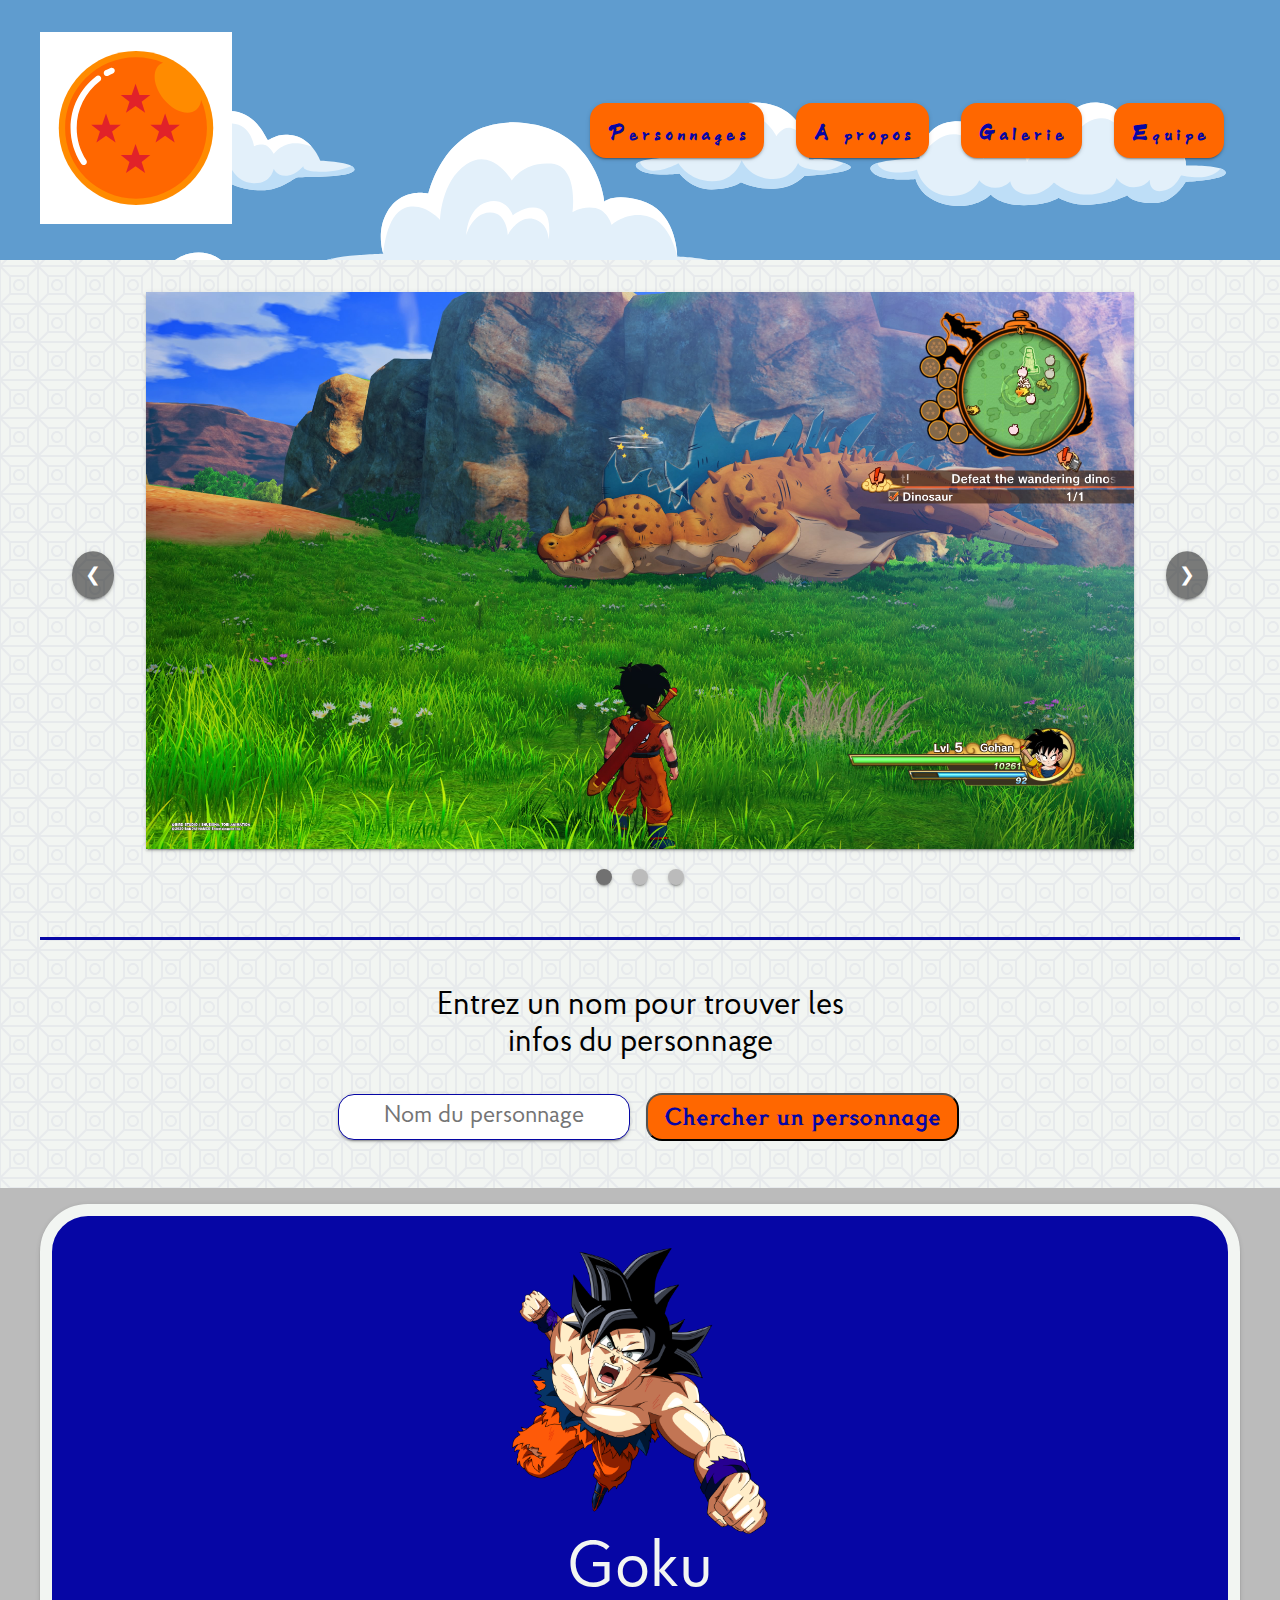
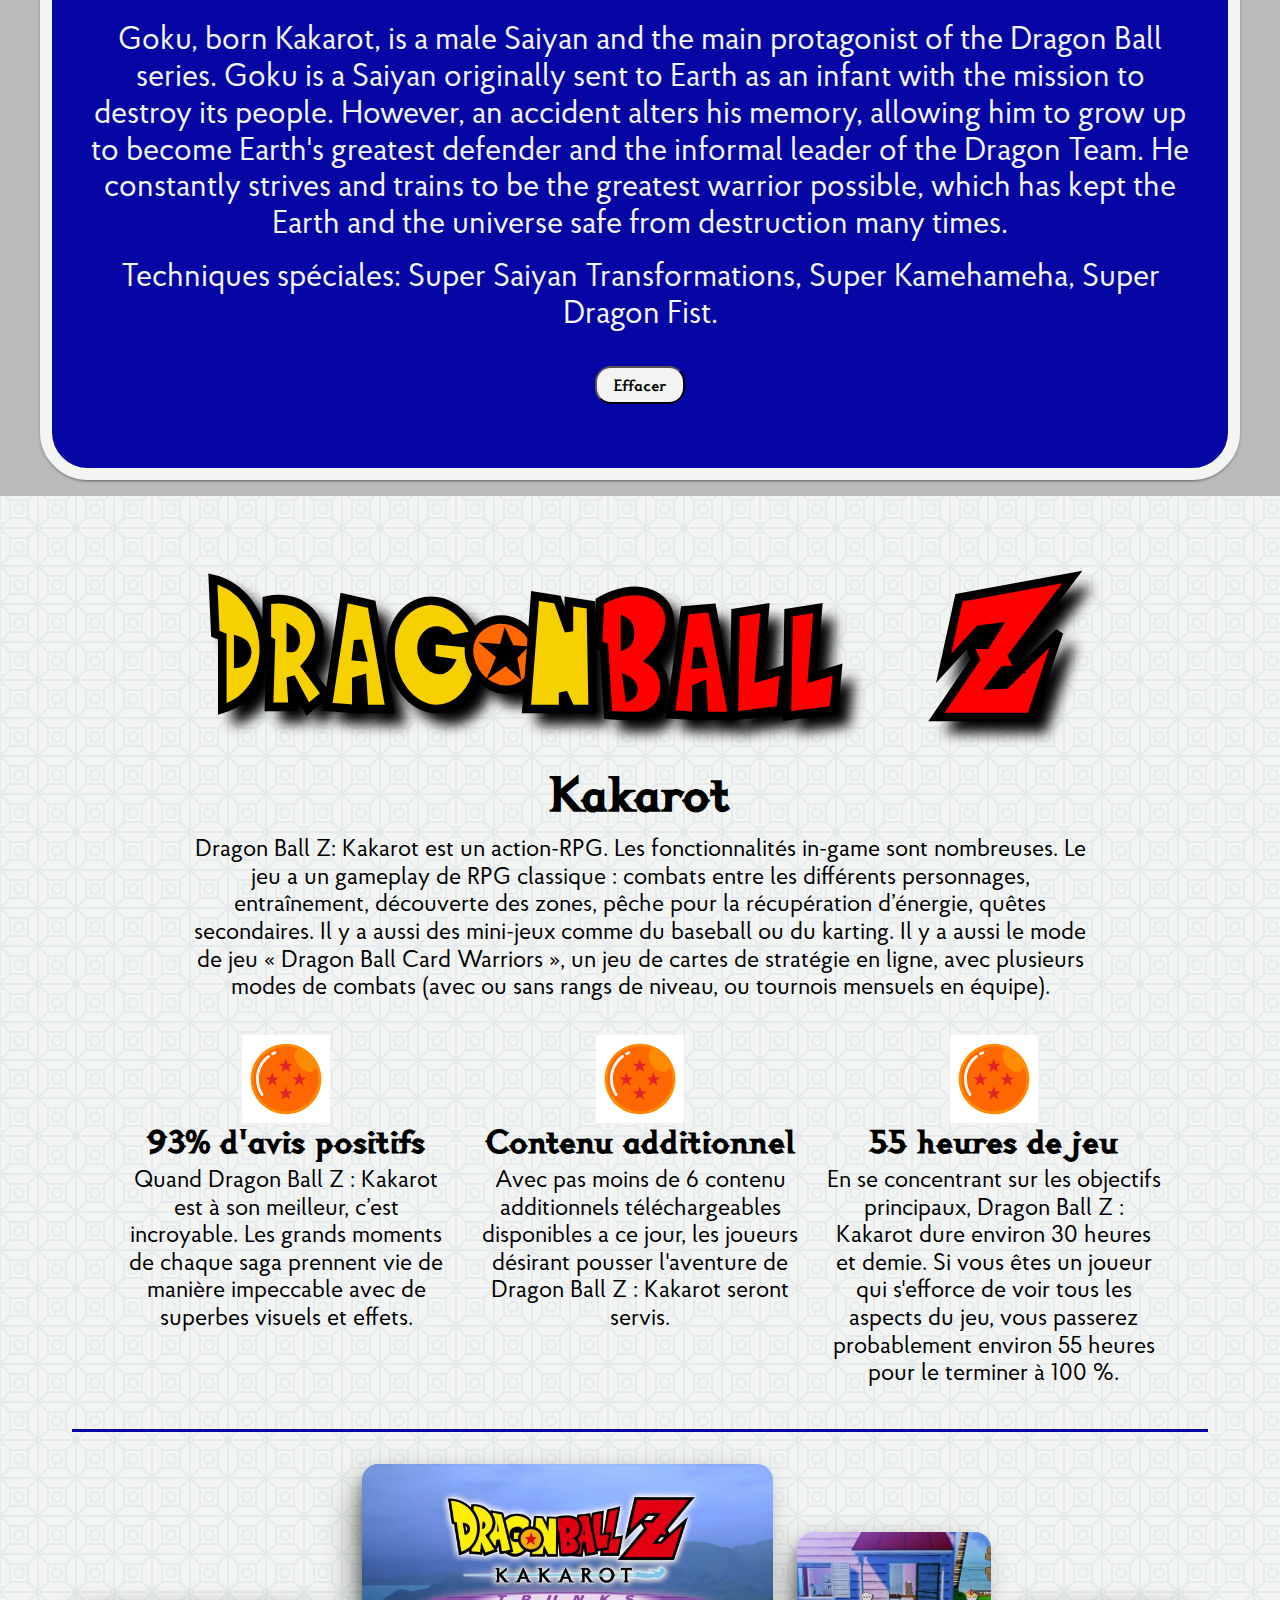
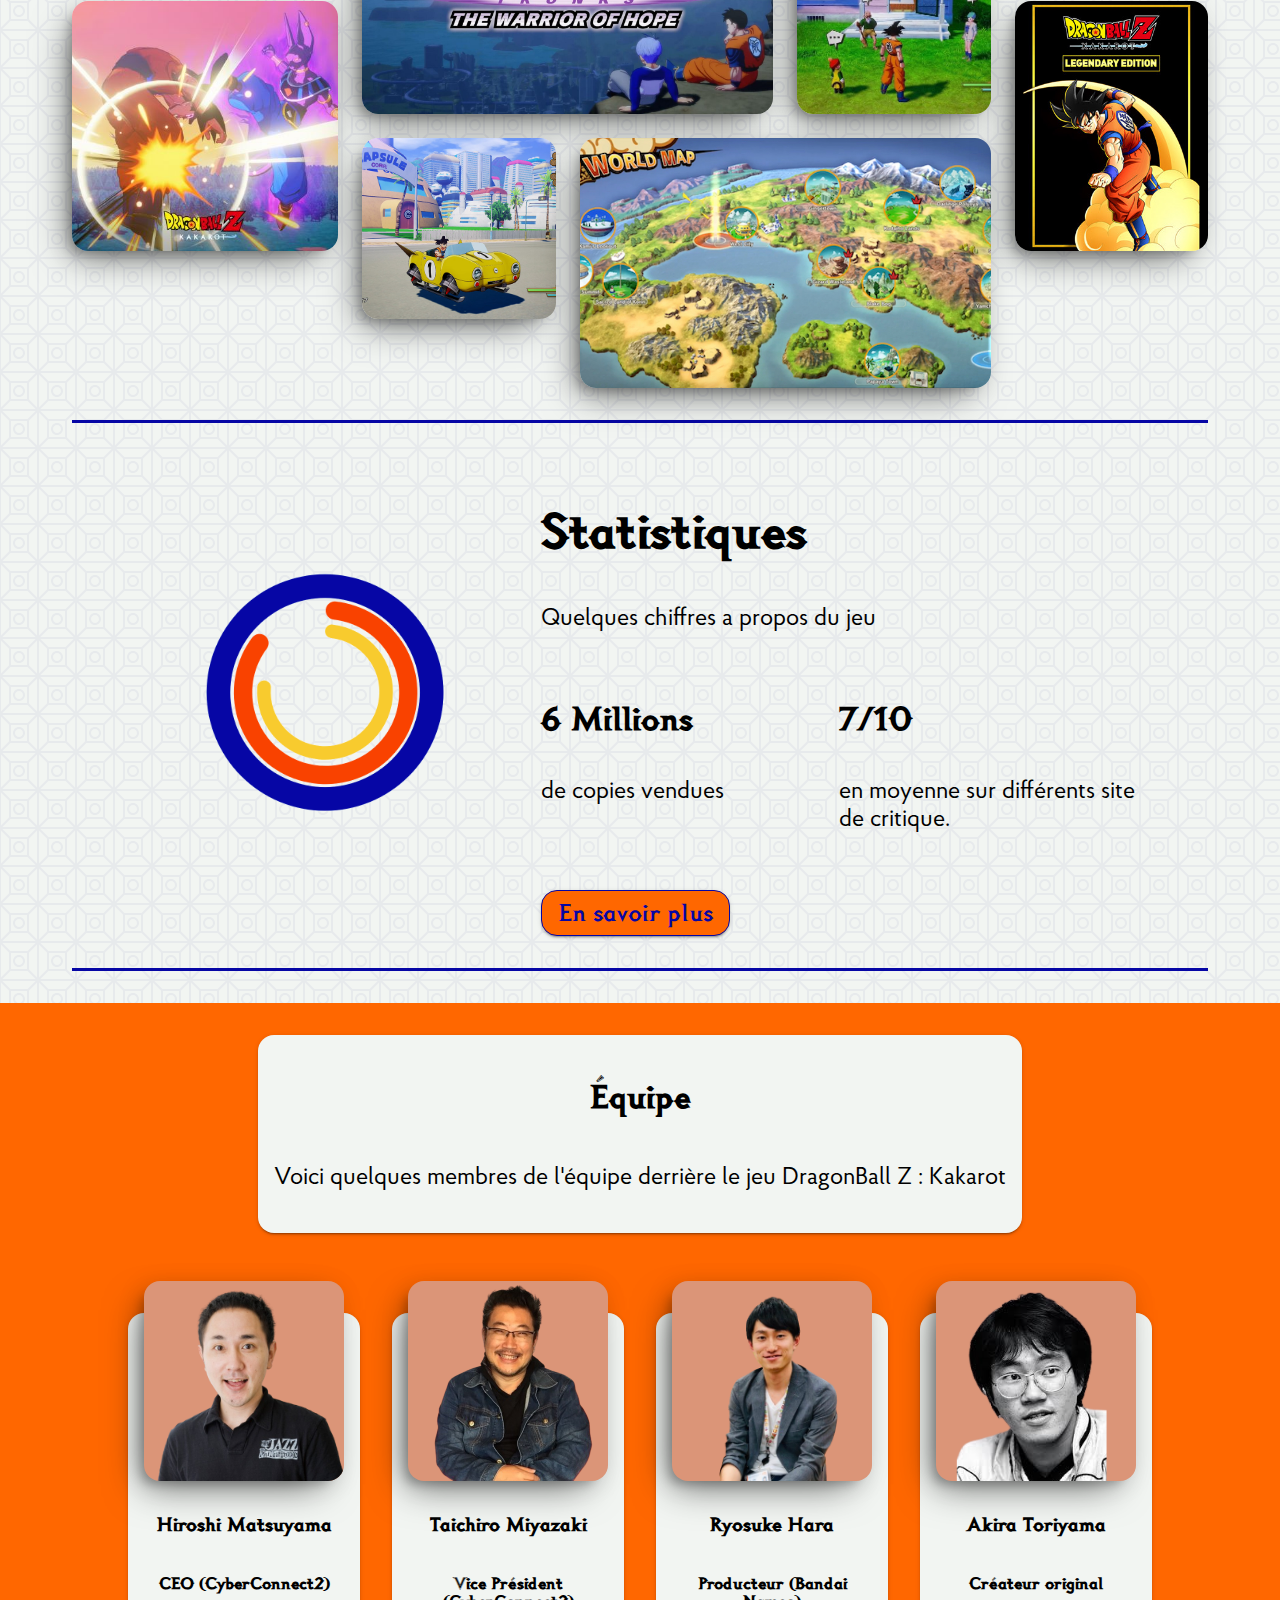
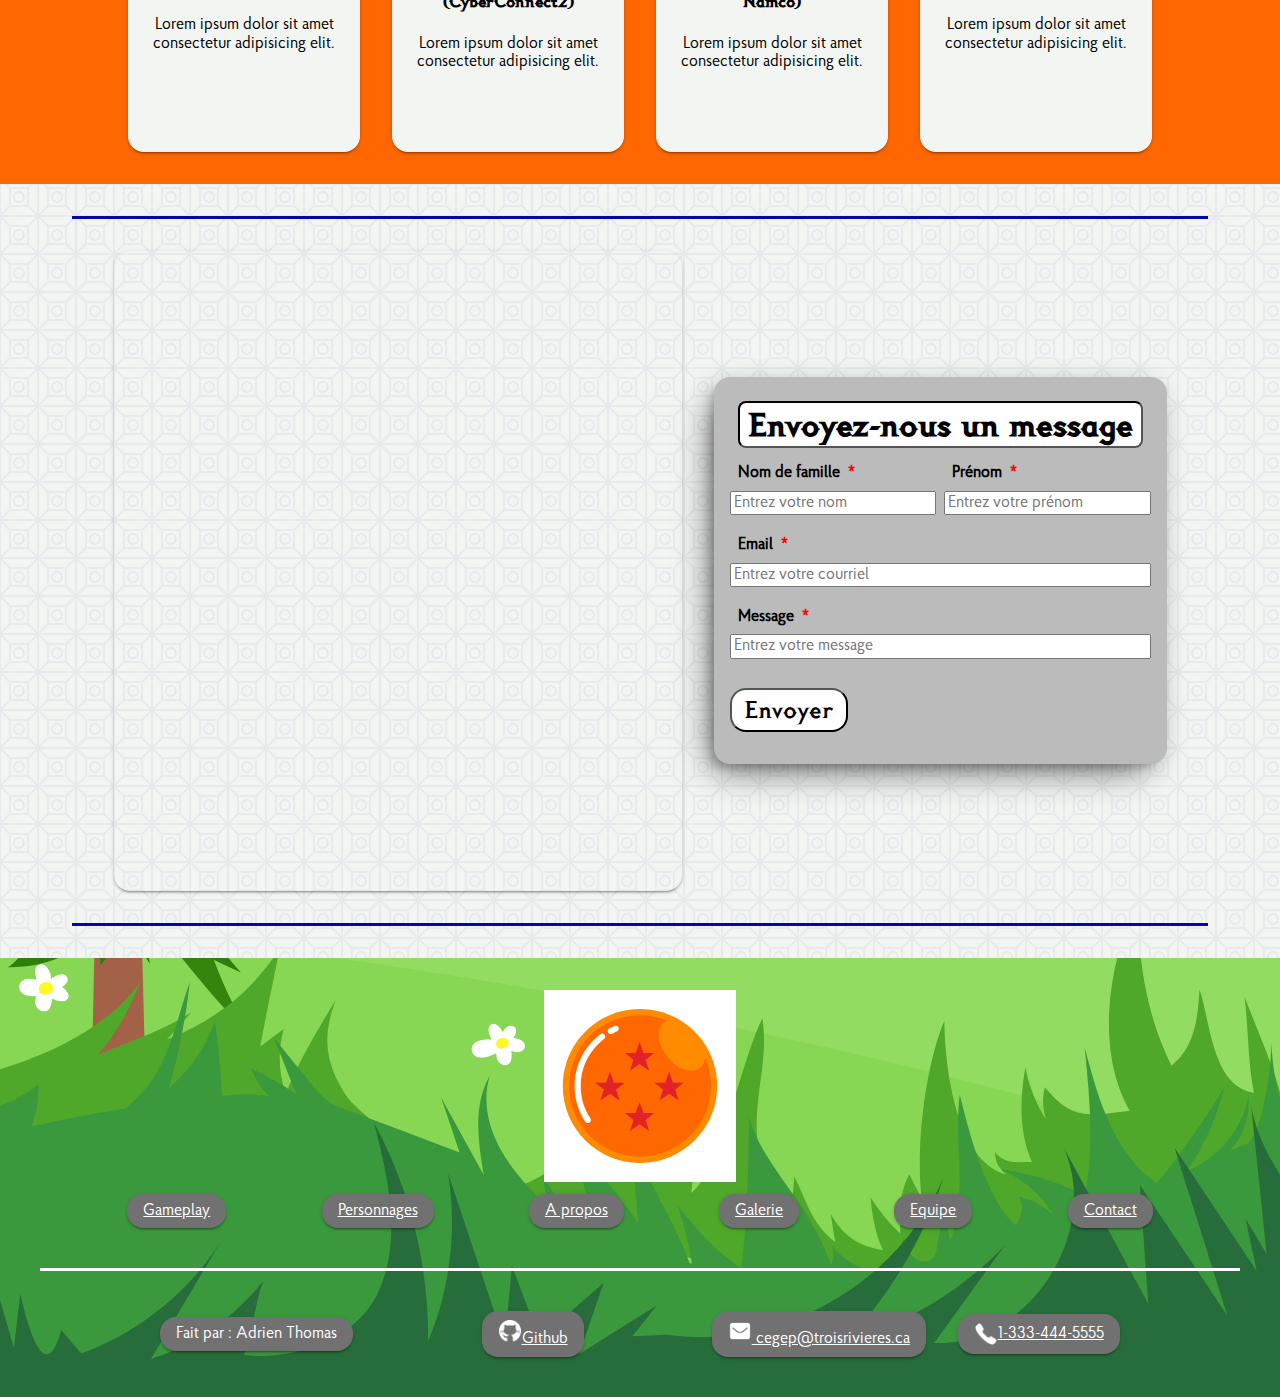
<file: index.html>
<!DOCTYPE html>
<html lang="fr">

<head>
    <meta charset="UTF-8" />
    <meta name="viewport" content="width=device-width, initial-scale=1.0" />
    <title>TP1_ThomasAdrien</title>
    <link rel="stylesheet" href="style/css/styles.css" />
    <link rel="stylesheet" href="style/css/normalize.css" />
    <link class="flaticon" rel="icon" type="image/x-icon" href="img/favicon.ico" />
    <link rel="manifest" href="manifest.json">

    <script>
        // Register service worker.
        if ('serviceWorker' in navigator) {
            window.addEventListener('load', () => {
                navigator.serviceWorker.register('service-worker.js')
                    .then((reg) => {
                        console.log('Service worker registered.', reg);
                    });
            });
        }
    </script>

</head>

<body>
    <a href="#content" class="screen-reader-text">Aller au contenu principal</a>
    <header class="header">
        <div class="header__background">
            <div class="container">
                <nav class="header__nav">
                    <a href="index.html" class="header__logo--hover">
                        <img class="header__logo" src="img/dragonball.svg" alt="The 4 Stars DragonBall" />
                    </a>

                    <div class="hamburger-wrapper">
                        <div class="header__hamburger header__hamburger--hover" id="hamburger">
                            <div class="header__hamburger-line"></div>
                            <div class="header__hamburger-line"></div>
                            <div class="header__hamburger-line"></div>
                        </div>

                        <div class="header__list" id="header-list">
                            <a href="#personnages" class="header__item header__item--hover">Personnages</a>
                            <a href="#a-propos" class="header__item header__item--hover">A propos</a>
                            <a href="#galerie" class="header__item header__item--hover">Galerie</a>
                            <a href="#equipe" class="header__item header__item--hover">Equipe</a>
                            <button class="header__item header__item--hover" id="butInstall" aria-label="Install" hidden>Installer
                                la PWA</button>
                        </div>
                    </div>
                </nav>
            </div>
        </div>
    </header>

    <div class="container">
        <main id="content">
            <div class="carousel__container" id="gameplay">
                <a class="carousel__button" onclick="plusSlides(-1)">&#10094;</a>

                <div class="carousel__main">
                    <div class="carousel__slides carousel__slide--fade">
                        <img src="img/DBZ.jpeg" alt="Gohan" />
                    </div>
                    <div class="carousel__slides carousel__slide--fade">
                        <img src="img/DBZ__picollo.jpeg" alt="Picollo" />
                    </div>
                    <div class="carousel__slides carousel__slide--fade">
                        <img src="img/DBZ__Goku.jpeg" alt="Goku" />
                    </div>

                    <div class="carousel__dots">
                        <span class="carousel__dot" onclick="currentSlide(1)"></span>
                        <span class="carousel__dot" onclick="currentSlide(2)"></span>
                        <span class="carousel__dot" onclick="currentSlide(3)"></span>
                    </div>
                </div>

                <a class="carousel__button" onclick="plusSlides(1)">&#10095;</a>
            </div>
        </main>
    </div>

    <!-- API des personnages -->
    <div class="container">
        <div class="api-container" id="personnages">
            <div class="api-search">

                <label class="search__input__label" for="search-input">Entrez un nom pour trouver les infos du
                    personnage</label>
                <div class="search">
                    <input class="search__input" id="search-input" type="text" placeholder="Nom du personnage" />

                    <button class="search__btn search__btn--hover" id="search-btn">Chercher un personnage</button>
                </div>
            </div>
        </div>
    </div>

    <div class="result__background">
        <div class="container">
            <div class="result__card">
                <img class="result__img" id="result-img" src="assets/goku.png" alt="Goku" />
                <div class="result__texte">
                    <div class="result__name" id="result-name">Goku</div>
                    <div class="result-bio" id="result-bio">Goku, né Kakarot, est un Saiyan mâle et le principal
                        protagoniste de la série Dragon Ball.</div>
                    <div class="result__abilities" id="result-abilities">Techniques spéciales: Transformations Super
                        Saiyan, Super Kamehameha, Super poing de dragon.</div>
                </div>
                <button class="clear-btn clear-btn--hover" id="clear-btn">Effacer</button>
            </div>
        </div>
    </div>

    <!-- A propos -->
    <div class="container">
        <div class="intro" id="a-propos">
            <div class="intro__titre">
                <div class="intro__h1">
                    <h1 class="h1-texte h1__left--yellow">Drag</h1>
                    <h1 class="h1-texte h1__left--orange">o</h1>
                    <h1 class="h1-texte h1__left--yellow">n</h1>
                    <h1 class="h1-texte h1__right--red">Ball Z</h1>
                </div>
                <h2 class="intro__h2">Kakarot</h2>
            </div>
            <p class="intro__p">Dragon Ball Z: Kakarot est un action-RPG. Les fonctionnalités in-game sont nombreuses.
                Le
                jeu a un gameplay de RPG classique : combats entre les différents personnages, entraînement, découverte
                des
                zones, pêche pour la récupération d’énergie, quêtes secondaires. Il y a aussi des mini-jeux comme du
                baseball ou du karting. Il y a aussi le mode de jeu « Dragon Ball Card Warriors », un jeu de cartes de
                stratégie en ligne, avec plusieurs modes de combats (avec ou sans rangs de niveau, ou tournois mensuels
                en
                équipe).</p>

            <div class="trucs__container">
                <div class="truc">
                    <img class="truc__img" src="img/dragonball.svg" alt="Une des 7 dragonball" />
                    <h3 class="truc__h3">93% d'avis positifs</h3>
                    <p class="truc__p">Quand Dragon Ball Z : Kakarot est à son meilleur, c’est incroyable. Les grands
                        moments de chaque saga prennent vie de manière impeccable avec de superbes visuels et effets.
                    </p>
                </div>
                <div class="truc">
                    <img class="truc__img" src="img/dragonball.svg" alt="Une des 7 dragonball" />
                    <h3 class="truc__h3">Contenu additionnel</h3>
                    <p class="truc__p">Avec pas moins de 6 contenu additionnels téléchargeables disponibles a ce jour,
                        les
                        joueurs désirant pousser l'aventure de Dragon Ball Z : Kakarot seront servis. </p>
                </div>
                <div class="truc">
                    <img class="truc__img" src="img/dragonball.svg" alt="Une des 7 dragonball" />
                    <h3 class="truc__h3">55 heures de jeu</h3>
                    <p class="truc__p">En se concentrant sur les objectifs principaux, Dragon Ball Z : Kakarot dure
                        environ
                        30 heures et demie. Si vous êtes un joueur qui s'efforce de voir tous les aspects du jeu, vous
                        passerez probablement environ 55 heures pour le terminer à 100 %.</p>
                </div>
            </div>
        </div>
    </div>

    <section>
        <div class="container" id="galerie">
            <!-- Grid Galerie -->
            <div class="galerie--grid">
                <div class="galerie__item" id="item-0"><img src="img/grid4.jpeg" alt=""></div>
                <div class="galerie__item" id="item-1"><img src="img/grid2.jpeg" alt=""></div>
                <div class="galerie__item" id="item-2"><img src="img/grid1.jpeg" alt=""></div>
                <div class="galerie__item" id="item-3"><img src="img/grid5.png" alt=""></div>
                <div class="galerie__item" id="item-4"><img src="img/grid3.jpeg" alt=""></div>
                <div class="galerie__item" id="item-5"><img src="img/grid0.jpeg" alt=""></div>
            </div>
        </div>
    </section>

    <section>
        <div class="container">
            <!-- Statistiques -->
            <div class="stats__container">
                <img class="stats__img" src="img/stats__circle.png" alt="stats__chiffres" />

                <div class="stats__carte">
                    <h3 class="stats__h3">Statistiques</h3>
                    <p class="stats__p">Quelques chiffres a propos du jeu</p>

                    <div class="stats__chiffres">

                        <div class="stats__chiffre">
                            <h4 class="stats__h4">6 Millions</h4>
                            <p class="stats__p">de copies vendues</p>
                        </div>
                        <div class="stats__chiffre">
                            <h4 class="stats__h4">7/10</h4>
                            <p class="stats__p">en moyenne sur différents site de critique.</p>
                        </div>
                    </div>
                    <a class="stats__btn stats__btn--hover" href="#">En savoir plus</a>
                </div>
            </div>
        </div>

        <!-- Cartes -->
        <div class="background__cartes" id="equipe">
            <div class="container">
                <div class="equipe">
                    <div class="equipe__text">
                        <h2 class="equipe__h2">Équipe</h2>
                        <p class="equipe__p">Voici quelques membres de l'équipe derrière le jeu DragonBall Z :
                            Kakarot
                        </p>
                    </div>

                    <div class="membres__wrapper">
                        <div class="equipe__carte">
                            <div class="membre">
                                <img src="img/matsuyama.png" alt="Hiroshi Matsuyama" class="membre__img" />
                                <h3 class="membre__h3">Hiroshi Matsuyama</h3>
                                <h4 class="membre__h4">CEO (CyberConnect2)</h4>
                                <p class="membre__p">
                                    Lorem ipsum dolor sit amet consectetur adipisicing elit.
                                </p>
                            </div>
                        </div>

                        <div class="equipe__carte">
                            <div class="membre">
                                <img src="img/Taichiro.png" alt="Taichiro Miyazaki" class="membre__img" />
                                <h3 class="membre__h3">Taichiro Miyazaki</h3>
                                <h4 class="membre__h4">Vice Président (CyberConnect2)</h4>
                                <p class="membre__p">
                                    Lorem ipsum dolor sit amet consectetur adipisicing elit.
                                </p>
                            </div>
                        </div>
                        <div class="equipe__carte">
                            <div class="membre">
                                <img src="img/Ryosuke1.png" alt="Ryosuke Hara" class="membre__img" />
                                <h3 class="membre__h3">Ryosuke Hara</h3>
                                <h4 class="membre__h4">Producteur (Bandai Namco)</h4>
                                <p class="membre__p">
                                    Lorem ipsum dolor sit amet consectetur adipisicing elit.
                                </p>
                            </div>
                        </div>

                        <div class="equipe__carte">
                            <div class="membre">
                                <img src="img/akira.png" alt="Akira Toriyama" class="membre__img" />
                                <h3 class="membre__h3">Akira Toriyama</h3>
                                <h4 class="membre__h4">Créateur original</h4>
                                <p class="membre__p">
                                    Lorem ipsum dolor sit amet consectetur adipisicing elit.
                                </p>
                            </div>
                        </div>
                    </div>
                </div>
            </div>
        </div>

        <!-- Map / Form -->

        <div class="container">
            <div class="map-form__container">
                <iframe
                    src="https://www.google.com/maps/embed?pb=!1m18!1m12!1m3!1d26587.63793370985!2d130.41640707783745!3d33.59350374780185!2m3!1f0!2f0!3f0!3m2!1i1024!2i768!4f13.1!3m3!1m2!1s0x354191c6d4d45a39%3A0x4978ecc4aabbc9f!2sCyberConnect2!5e0!3m2!1sfr!2sca!4v1714854305283!5m2!1sfr!2sca"
                    style="border:0;" allowfullscreen="" loading="lazy"
                    referrerpolicy="no-referrer-when-downgrade"></iframe>

                <div class="form__container">
                    <form class="form" id="form" onsubmit="return validateForm()" novalidate action="confirmation.html">
                        <h3 class="form__h3">Envoyez-nous un message</h3>
                        <div class="form__wrapper">

                            <div class="form__nom">
                                <div class="form__group">
                                    <label for="name" class="form__label">Nom de famille<span>*</span></label>
                                    <input type="text" id="name" class="form__input" placeholder="Entrez votre nom" />
                                    <div class="errorMessage"></div>
                                </div>
                                <div class="form__group">
                                    <label for="first-name" class="form__label">Prénom<span>*</span></label>
                                    <input type="text" id="first-name" class="form__input"
                                        placeholder="Entrez votre prénom" />
                                    <div class="errorMessage"></div>
                                </div>
                            </div>

                            <div class="form__group">
                                <label for="email" class="form__label">Email<span>*</span></label>
                                <input type="email" id="email" class="form__input"
                                    placeholder="Entrez votre courriel" />
                                <div class="errorMessage"></div>
                            </div>

                            <div class="form__group">
                                <label for="message" class="form__label">Message<span>*</span></label>
                                <input type="text" id="message" class="form__input"
                                    placeholder="Entrez votre message" />
                                <div class="errorMessage"></div>
                            </div>
                        </div>
                        <button type="submit" class="form__button">Envoyer</button>
                    </form>
                </div>

            </div>


        </div>
    </section>


    <footer>
        <div class="container">
            <section class="footer-up">
                <!-- Logo & liens -->
                <div class="logo-links">

                    <div class="logo-links__logo logo-links__logo--hover">
                        <a href="index.html"><img class="footer-liens" src="img/dragonball.svg"
                                alt="Une des 7 Dragonball"></a>
                    </div>

                    <div class="logo-links__liens">
                        <a class="footer-liens" href="#gameplay">Gameplay</a>
                        <a class="footer-liens" href="#personnages">Personnages</a>
                        <a class="footer-liens" href="#a-propos">A propos</a>
                        <a class="footer-liens" href="#galerie">Galerie</a>
                        <a class="footer-liens" href="#equipe">Equipe</a>
                        <a class="footer-liens" href="#form">Contact</a>
                    </div>

                </div>

            </section>

            <section>
                <!-- Signatures // Reseaux // Contacts-->
                <div class="footer-down">
                    <div class="footer-down__item">Fait par : Adrien Thomas</div>

                    <div class="footer-down__item footer-liens">
                        <a href="https://github.com/Big-pun" target="_blank"><img src="img/github.png"
                                alt="github">Github</a>
                    </div>

                    <div class="footer-down__items">

                        <div class="footer-down__item footer-liens">
                            <a href="mailto:cegep@troisrivieres.ca"><img src="img/email.png" alt="Courriel">
                                cegep@troisrivieres.ca</a>
                        </div>

                        <div class="footer-down__item  footer-liens">
                            <img src="img/telephone.png" alt="Telephone"><a href="tel:13334445555">
                                1-333-444-5555</a>
                        </div>
                    </div>
                </div>
            </section>
        </div>
    </footer>

    <script src="scripts/fetch.js"></script>
    <script src="scripts/form.js"></script>
    <script src="scripts/script.js"></script>
    <script src="scripts/install.js"></script>
    <script src="service-worker.js"></script>
</body>

</html>
</file>
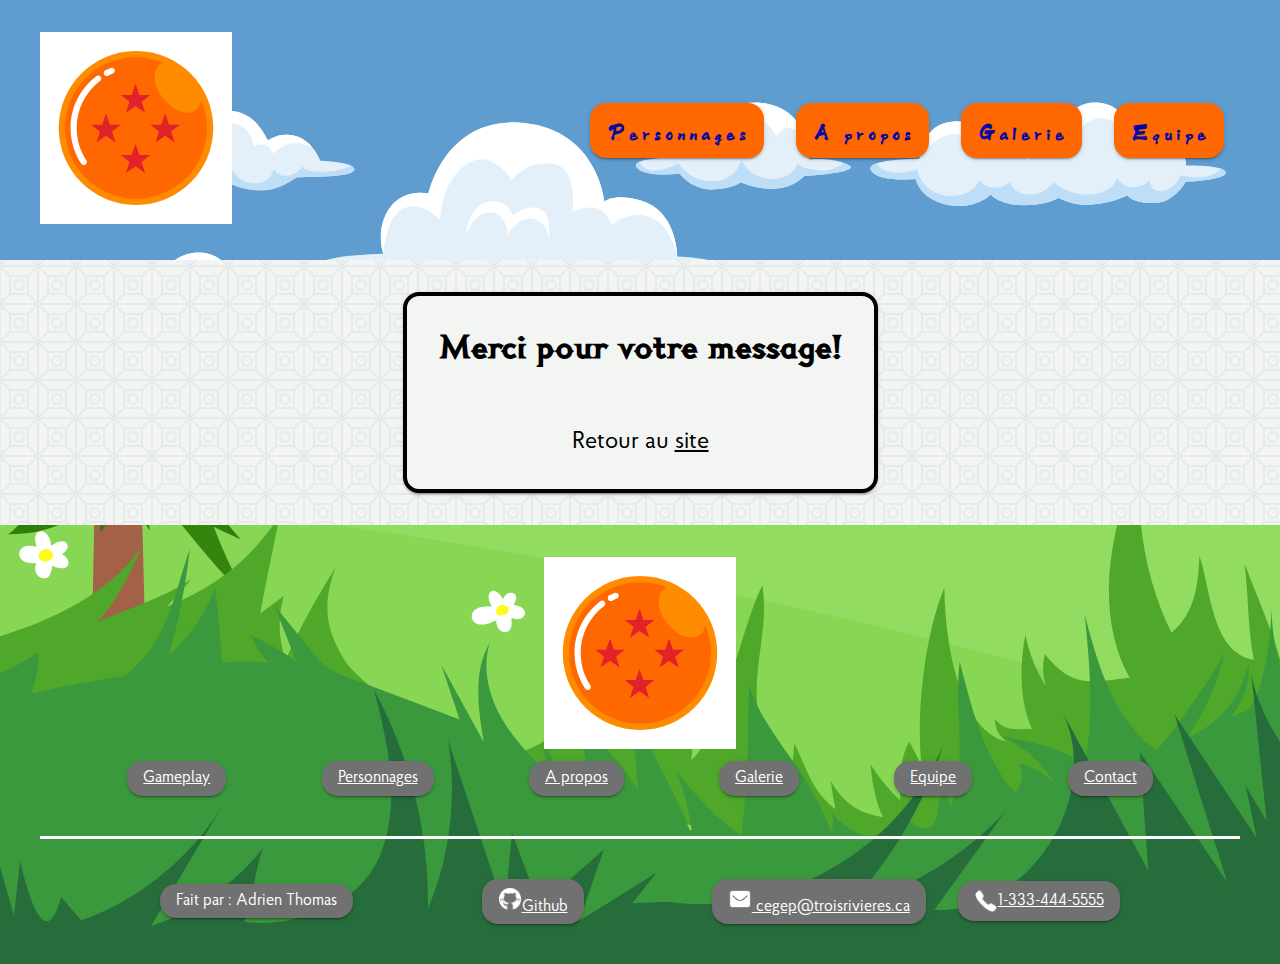
<file: confirmation.html>
<!DOCTYPE html>
<html lang="fr">

<head>
    <meta charset="UTF-8" />
    <meta name="viewport" content="width=device-width, initial-scale=1.0" />
    <title>TP1_ThomasAdrien</title>
    <link rel="stylesheet" href="style/css/styles.css" />
    <link rel="stylesheet" href="style/css/normalize.css" />
    <link class="flaticon" rel="icon" type="image/x-icon" href="img/favicon.ico" />

</head>

<body>
    <a href="#content" class="screen-reader-text">Aller au contenu principal</a>
    <header class="header">
        <div class="header__background">
            <div class="container">
                <nav class="header__nav">
                    <a href="index.html" class="header__logo--hover">
                        <img class="header__logo" src="img/dragonball.svg" alt="The 4 Stars DragonBall">
                    </a>

                    <div class="hamburger-wrapper">
                        <div class="header__hamburger header__hamburger--hover" id="hamburger">
                            <div class="header__hamburger-line"></div>
                            <div class="header__hamburger-line"></div>
                            <div class="header__hamburger-line"></div>
                        </div>

                        <div class="header__list" id="header-list">
                            <a href="#personnages" class="header__item header__item--hover">Personnages</a>
                            <a href="#a-propos" class="header__item header__item--hover">A propos</a>
                            <a href="#galerie" class="header__item header__item--hover">Galerie</a>
                            <a href="#equipe" class="header__item header__item--hover">Equipe</a>
                        </div>
                    </div>
                </nav>
            </div>
        </div>
    </header>

    <main>
        <div class="container">
            <div class="confirmation">
                <h1 class="confirmation__h1">Merci pour votre message!</h1>
                <p class="confirmation__p">Retour au <a href="index.html">site</a></p>
                
            </div>
        </div>
        
    </main>

    <footer>
        <div class="container">
            <section class="footer-up">
                <!-- Logo & liens -->
                <div class="logo-links">

                    <div class="logo-links__logo logo-links__logo--hover">
                        <a href="index.html"><img class="footer-liens" src="img/dragonball.svg"
                                alt="Une des 7 Dragonball"></a>
                    </div>

                    <div class="logo-links__liens">
                        <a class="footer-liens" href="#gameplay">Gameplay</a>
                        <a class="footer-liens" href="#personnages">Personnages</a>
                        <a class="footer-liens" href="#a-propos">A propos</a>
                        <a class="footer-liens" href="#galerie">Galerie</a>
                        <a class="footer-liens" href="#equipe">Equipe</a>
                        <a class="footer-liens" href="form">Contact</a>
                    </div>

                </div>

            </section>

            <section>
                <!-- Signatures // Reseaux // Contacts-->
                <div class="footer-down">
                    <div class="footer-down__item">Fait par : Adrien Thomas</div>

                    <div class="footer-down__item footer-liens">
                        <a href="https://github.com/Big-pun"><img src="img/github.png" alt="github">Github</a>
                    </div>

                    <div class="footer-down__items">

                        <div class="footer-down__item footer-liens">
                            <a href="mailto:cegep@troisrivieres.ca"><img src="img/email.png" alt="Courriel">
                                cegep@troisrivieres.ca</a>
                        </div>

                        <div class="footer-down__item  footer-liens">
                            <img src="img/telephone.png" alt="Telephone"><a href="tel:13334445555">
                                1-333-444-5555</a>
                        </div>
                    </div>
                </div>
            </section>
        </div>
    </footer>
</body>

</html>
</file>
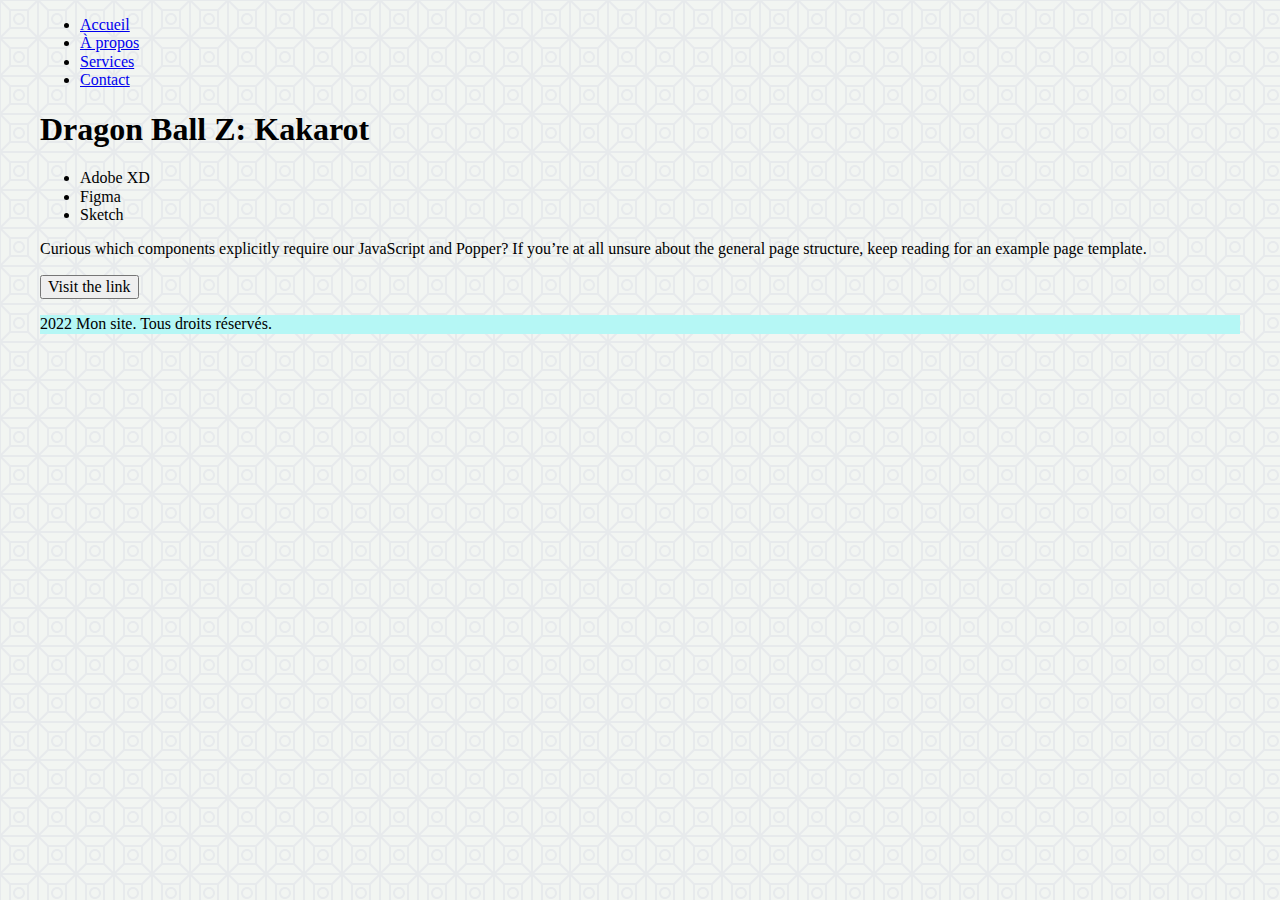
<file: index copy.html>
<!DOCTYPE html>
<html lang="fr">

<head>
    <meta charset="UTF-8">
    <meta name="viewport" content="width=device-width, initial-scale=1.0">
    <title>Mon site</title>
    <link rel="stylesheet" href="css/styles.css">
    <link rel="stylesheet" href="css/normalize.css"
    <link rel="icon" href="favicon.ico">

</head>

<body>
    <div class="container">
        <header>
            <nav>
                <ul>
                    <li><a href="#">Accueil</a></li>
                    <li><a href="#">À propos</a></li>
                    <li><a href="#">Services</a></li>
                    <li><a href="#">Contact</a></li>
                </ul>
            </nav>
            <h1>Dragon Ball Z: Kakarot</h1>
        </header>

        <main>
            <div class="card">
                <div class="card__header">
                </div>                
                <ul class="card__list">
                    <li class="card__item card__item--active">Adobe XD</li>
                    <li class="card__item">Figma</li>
                    <li class="card__item">Sketch</li>
                </ul>
                    <p class="card__p">Curious which components explicitly require our JavaScript and Popper? If you’re at all unsure about the general page structure, keep reading for an example page template.</p>
                    <button class="card__btn--green">Visit the link</button>
            </div>
            <!-- Contenu principal de votre site -->
        </main>

        <section>
            <!-- Contenu de la section -->
        </section>

        <footer>
            <p>2022 Mon site. Tous droits réservés.</p>
        </footer>
    </div>
</body>

</html>
<script src="script.js"></script>
</file>
<file: style/css/styles.css>
@font-face {
  font-family: "Saiyan_sans-left";
  src: url("../../fonts/Saiyan-Sans-Left-Oblique.ttf") format("truetype");
}
@font-face {
  font-family: "Saiyan_sans-right";
  src: url("../../fonts/Saiyan-Sans-Right-Oblique.ttf") format("truetype");
}
@font-face {
  font-family: "FighterZ";
  src: url("../../fonts/DragonBallFighterz-Regular.ttf") format("truetype");
}
@font-face {
  font-family: "ProbaPro";
  src: url("../../fonts/ProbaPro-Regular.otf") format("opentype");
}
@font-face {
  font-family: "Felina";
  src: url("../../fonts/FelinaT26-Gothic-Regular.otf") format("opentype");
}
/* mixins */
/* animation carousel */
@keyframes fade {
  from {
    opacity: 0.4;
  }
  to {
    opacity: 1;
  }
}
/* placeholders */
.form__button, .stats__btn, .search__btn, .clear-btn {
  font-size: 1.5em;
  padding: 0.5rem 1rem;
  border-radius: 1rem;
  font-family: "Felina";
}
.form__button:hover, .stats__btn:hover, .search__btn:hover, .clear-btn:hover {
  cursor: pointer;
  transform: scale(1.1);
}

.form__container {
  max-width: 100%;
  padding: 1rem;
  border-radius: 1rem;
  box-shadow: -12px 16px 38px -12px rgba(0, 0, 0, 0.56), -4px 4px 25px 0px rgba(0, 0, 0, 0.12), -8px 8px 10px -5px rgba(0, 0, 0, 0.2);
}

.container {
  max-width: 1200px;
  margin: 0 auto;
}

body {
  background-color: #f2f5f2;
  background-image: url("data:image/svg+xml,%3Csvg width='38' height='38' viewBox='0 0 38 38' xmlns='http://www.w3.org/2000/svg'%3E%3Cg id='Page-1' fill='none' fill-rule='evenodd'%3E%3Cg id='bevel-circle' fill='%23a2adc7' fill-opacity='0.14'%3E%3Cpath d='M10.414 29l-8 8h33.172l-8-8H10.414zM9 27.586l-8 8V2.414l8 8v17.172zM10.414 9l-8-8h33.172l-8 8H10.414zM29 10.414l8-8v33.172l-8-8V10.414zM11 11h16v16H11V11zm8 14c3.314 0 6-2.686 6-6s-2.686-6-6-6-6 2.686-6 6 2.686 6 6 6zm0-2c2.21 0 4-1.79 4-4s-1.79-4-4-4-4 1.79-4 4 1.79 4 4 4zM0 0h38v38H0V0z'/%3E%3C/g%3E%3C/g%3E%3C/svg%3E");
}

.screen-reader-text {
  display: none;
}

.header__background {
  background-image: url("../../img/header__background.svg");
  background-repeat: no-repeat;
  background-size: 100%;
  background-position: top;
  padding: 2rem;
}
.header__nav {
  max-width: 100%;
  display: flex;
  flex-flow: row wrap;
  justify-content: center;
  align-items: center;
  flex-flow: row wrap;
  justify-content: space-between;
}
.header__logo {
  max-width: 15vw;
}
.header__logo--hover:hover {
  cursor: pointer;
  transform: scale(1.1);
}
.header__list {
  display: flex;
  flex-flow: row wrap;
  justify-content: center;
  align-items: center;
  flex-flow: row wrap;
  max-width: 100%;
}
.header__list--show {
  display: flex;
  flex-flow: row wrap;
  justify-content: center;
  align-items: center;
  flex-flow: column wrap;
}
.header__item {
  max-width: 100%;
  font-size: 3em;
  margin: 1rem 1rem;
  padding: 0 1rem;
  text-align: center;
  text-decoration: none;
  font-family: "FighterZ";
  background-color: #ff6700;
  color: #0606a5;
  border-radius: 1rem;
  box-shadow: 0 2px 2px 0 rgba(0, 0, 0, 0.14), 0 3px 1px -2px rgba(0, 0, 0, 0.2), 0 1px 5px 0 rgba(0, 0, 0, 0.12);
}
.header__item--hover:hover {
  cursor: pointer;
  transform: scale(1.1);
}
.header__hamburger {
  display: flex;
  flex-flow: column wrap;
  justify-content: space-around;
  width: 3rem;
  height: 3rem;
  cursor: pointer;
  border-radius: 0.25rem;
}
.header__hamburger--hover:hover {
  cursor: pointer;
  transform: scale(1.1);
}
.header__hamburger-line {
  max-width: 3rem;
  height: 0.5rem;
  background-color: #ff6700;
  border-radius: 0.25rem;
  border: 2px solid #0606a5;
}
.header .hamburger-wrapper {
  display: flex;
  flex-flow: row nowrap;
  align-items: center;
}

/* Cacher le hamburger menu */
@media (min-width: 961px) {
  .header__hamburger {
    display: none;
  }
}
/* Cacher la nav-bar et rapprocher le logo */
@media (max-width: 960px) {
  .header__nav {
    justify-content: space-evenly;
  }
  .header__list {
    display: none;
  }
}
.carousel__container {
  max-width: 100%;
  position: relative;
  display: flex;
  flex-flow: row wrap;
  justify-content: center;
  align-items: center;
  flex-flow: row nowrap;
  margin: 0 auto;
  padding: 2rem 0rem;
}
.carousel__slides {
  display: none;
}
.carousel__slides img {
  width: 100%;
  height: auto;
  box-shadow: 0 2px 2px 0 rgba(0, 0, 0, 0.14), 0 3px 1px -2px rgba(0, 0, 0, 0.2), 0 1px 5px 0 rgba(0, 0, 0, 0.12);
}
.carousel__button {
  transform: translateY(-50%);
  background-color: rgba(0, 0, 0, 0.5);
  color: white;
  border: none;
  border-radius: 50%;
  cursor: pointer;
  margin: 0 2rem;
  padding: 1vw;
  font-size: 1.5vw;
  transition: background-color 0.6s ease;
  box-shadow: 0 2px 2px 0 rgba(0, 0, 0, 0.14), 0 3px 1px -2px rgba(0, 0, 0, 0.2), 0 1px 5px 0 rgba(0, 0, 0, 0.12);
}
.carousel__button:hover {
  background-color: rgba(0, 0, 0, 0.8);
}
.carousel__dots {
  text-align: center;
  margin: 1rem;
}
.carousel__dot {
  cursor: pointer;
  height: 1rem;
  width: 1rem;
  background-color: #bbb;
  border-radius: 50%;
  display: inline-block;
  transition: background-color 0.6s ease;
  margin: 0 0.5rem;
  box-shadow: 0 2px 2px 0 rgba(0, 0, 0, 0.14), 0 3px 1px -2px rgba(0, 0, 0, 0.2), 0 1px 5px 0 rgba(0, 0, 0, 0.12);
}
.carousel__dot.active {
  background-color: #717171;
}
.carousel__dot:hover {
  background-color: #717171;
}
.carousel__slide--fade {
  animation-name: fade;
  animation-duration: 1.5s;
}

.api-container {
  border-top: #0606a5 3px solid;
}
.api-search {
  display: flex;
  flex-flow: row wrap;
  justify-content: center;
  align-items: center;
  flex-flow: column wrap;
  margin: 2rem 0;
  font-family: "ProbaPro";
}

.search {
  display: flex;
  flex-flow: row wrap;
  justify-content: center;
  align-items: center;
  flex-flow: row wrap;
}
.search__input {
  font-size: 1.5em;
  padding: 0.5rem 1rem;
  border: 1px solid #0606a5;
  border-radius: 1rem;
  margin: 1rem;
  text-align: center;
  box-shadow: 0 2px 2px 0 rgba(0, 0, 0, 0.14), 0 3px 1px -2px rgba(0, 0, 0, 0.2), 0 1px 5px 0 rgba(0, 0, 0, 0.12);
}
.search__input__label {
  font-size: 2em;
  margin: 1rem;
  max-width: 25ch;
  text-align: center;
}
.search__btn {
  background-color: #ff6700;
  color: #0606a5;
}

.result__background {
  background-color: #bbb;
  padding: 1rem;
}
.result__card {
  max-width: fit-content;
  display: flex;
  flex-flow: row wrap;
  justify-content: center;
  align-items: center;
  flex-flow: column wrap;
  padding: 2rem;
  background-color: #0606a5;
  margin: 0 auto;
  border: 1vw solid #f2f5f2;
  border-radius: 3rem;
  box-shadow: 0 2px 2px 0 rgba(0, 0, 0, 0.14), 0 3px 1px -2px rgba(0, 0, 0, 0.2), 0 1px 5px 0 rgba(0, 0, 0, 0.12);
}
.result__img {
  width: 100%;
  height: auto;
  border-radius: 1rem;
  max-width: 20vw;
}
.result__texte {
  display: flex;
  flex-flow: row wrap;
  justify-content: center;
  align-items: center;
  font-size: 2em;
  max-width: 65ch;
  font-family: "ProbaPro";
  color: #f2f5f2;
  text-align: center;
}
.result-bio {
  margin: 1rem 0rem;
}
.result__name {
  font-size: 2em;
}

.clear-btn {
  margin: 2rem;
  background-color: #f2f5f2;
  color: black;
  font-size: 1em;
}

.intro {
  text-align: center;
  display: flex;
  flex-flow: column wrap;
  align-items: center;
  justify-content: center;
  max-width: 100%;
  margin: 2rem;
  border-bottom: #0606a5 3px solid;
}
.intro__titre {
  display: flex;
  flex-flow: column wrap;
  align-items: center;
  justify-content: center;
}
.intro__h1 {
  max-width: 100%;
  display: flex;
  flex-flow: row nowrap !important;
  align-items: center;
  justify-content: center;
  font-size: 7vw;
  margin: 0 auto;
}
.intro__h1 h1 {
  text-shadow: 1vw 1vw 1vw black;
  -webkit-text-stroke: black 3px;
  margin: 1rem 0rem;
}
.intro__h2 {
  font-family: "Felina";
  font-size: 3em;
  margin: 0 auto;
}
.intro__p {
  max-width: 65ch;
  font-family: "ProbaPro";
  font-size: 1.5em;
  margin: 0 auto;
  margin-top: 1rem;
}

.h1__left--yellow {
  color: #f7d000;
  font-family: "Saiyan_sans-left";
}

.h1__left--orange {
  color: #ff6700;
  font-family: "Saiyan_sans-left";
}

.h1__right--red {
  color: #ff0000;
  font-family: "Saiyan_sans-right";
}

.trucs__container {
  display: flex;
  flex-flow: row wrap;
  justify-content: center;
  align-items: center;
  flex-flow: row wrap;
  align-items: flex-start;
  margin: 2rem;
  max-width: 100%;
}

.truc {
  max-width: 33%;
  min-width: 35ch;
  display: flex;
  flex-flow: row wrap;
  justify-content: center;
  align-items: center;
  flex-flow: column wrap;
}
.truc__img {
  width: 25%;
}
.truc__h3 {
  font-family: "Felina";
  font-size: 2em;
  text-align: center;
  margin: 0 auto;
  max-width: 100%;
}
.truc__p {
  font-family: "ProbaPro";
  font-size: 1.5em;
  text-align: center;
  max-width: 65ch;
  margin: 0.5rem;
}

.galerie--grid {
  display: grid;
  grid-template-rows: repeat(8, 1fr);
  grid-template-columns: repeat(16, 1fr);
  gap: 1.5rem;
  margin: 2rem;
  padding-bottom: 2rem;
  border-bottom: #0606a5 3px solid;
  max-width: 100%;
}
.galerie__item {
  border-radius: 1rem;
  box-shadow: -12px 16px 38px -12px rgba(0, 0, 0, 0.56), -4px 4px 25px 0px rgba(0, 0, 0, 0.12), -8px 8px 10px -5px rgba(0, 0, 0, 0.2);
}
.galerie__item img {
  width: 100%;
  height: 100%;
  object-fit: cover;
  border-radius: 1rem;
}

#item-0 {
  grid-row-start: 3;
  grid-column-start: 1;
  grid-row-end: 7;
  grid-column-end: 5;
}

#item-1 {
  grid-row-start: 1;
  grid-column-start: 5;
  grid-row-end: 5;
  grid-column-end: 11;
}

#item-2 {
  grid-row-start: 5;
  grid-column-start: 5;
  grid-row-end: 8;
  grid-column-end: 8;
}

#item-3 {
  grid-row-start: 5;
  grid-column-start: 8;
  grid-row-end: 9;
  grid-column-end: 14;
}

#item-4 {
  grid-row-start: 2;
  grid-column-start: 11;
  grid-row-end: 5;
  grid-column-end: 14;
}

#item-5 {
  grid-row-start: 3;
  grid-column-start: 14;
  grid-row-end: 7;
  grid-column-end: 17;
}

.stats__container {
  display: flex;
  flex-flow: row wrap;
  justify-content: center;
  align-items: center;
  flex-flow: row wrap;
  align-items: center;
  border-bottom: #0606a5 3px solid;
  margin: 2rem;
}
.stats__img {
  max-width: 35%;
  min-width: 20%;
}
.stats__carte {
  display: flex;
  flex-flow: row wrap;
  justify-content: center;
  align-items: center;
  flex-flow: column wrap;
  align-items: flex-start;
}
.stats__chiffres {
  display: flex;
  align-items: flex-start;
  flex-flow: row wrap;
  justify-content: space-between;
}
.stats__chiffre {
  display: flex;
  flex-flow: column wrap;
  align-items: flex-start;
  max-width: 50%;
}
.stats__h3 {
  font-family: "Felina";
  font-size: 3em;
}
.stats__h4 {
  font-family: "Felina";
  font-size: 2em;
}
.stats__p {
  font-family: "ProbaPro";
  font-size: 1.5em;
  margin-top: 0;
}
.stats__btn {
  text-decoration: none;
  background-color: #ff6700;
  color: #0606a5;
  box-shadow: 0 2px 2px 0 rgba(0, 0, 0, 0.14), 0 3px 1px -2px rgba(0, 0, 0, 0.2), 0 1px 5px 0 rgba(0, 0, 0, 0.12);
  margin: 2rem 0rem;
  border: 1px solid #0606a5;
}
.stats__btn:hover {
  cursor: pointer;
  transform: scale(1.1);
}

.background__cartes {
  background-color: #ff6700;
}

.equipe {
  display: flex;
  flex-flow: column wrap;
  align-items: center;
  justify-content: center;
  margin: 2rem;
  margin-bottom: 2rem;
  max-width: 100%;
}
.equipe__text {
  background-color: #f2f5f2;
  margin-top: 2rem;
  display: flex;
  flex-flow: column wrap;
  align-items: center;
  justify-content: center;
  margin-bottom: 3rem;
  max-width: 100%;
  border-radius: 1rem;
  padding: 1rem;
  box-shadow: 0 2px 2px 0 rgba(0, 0, 0, 0.14), 0 3px 1px -2px rgba(0, 0, 0, 0.2), 0 1px 5px 0 rgba(0, 0, 0, 0.12);
}
.equipe__h2 {
  font-family: "Felina";
  text-align: center;
  max-width: 100%;
  font-size: 2em;
}
.equipe__p {
  font-family: "ProbaPro";
  text-align: center;
  max-width: 100%;
  font-size: 1.5em;
}
.equipe__carte {
  margin: 2rem 1rem;
  background-color: #f2f5f2;
  border-radius: 1rem;
  box-shadow: 0 2px 2px 0 rgba(0, 0, 0, 0.14), 0 3px 1px -2px rgba(0, 0, 0, 0.2), 0 1px 5px 0 rgba(0, 0, 0, 0.12);
  max-width: 25%;
  min-width: fit-content;
  padding: 1rem;
}

.membres__wrapper {
  display: flex;
  flex-flow: row wrap;
  justify-content: center;
  align-items: center;
  align-items: stretch;
  margin: 0 auto;
  max-width: 100%;
}

.membre {
  position: relative;
  bottom: 3rem;
  border-radius: 1rem;
  width: 25ch;
  max-width: 100%;
  text-align: center;
  display: flex;
  flex-flow: column wrap;
  align-items: center;
  justify-content: center;
}
.membre img {
  max-width: 100%;
  border-radius: 1rem;
  background-color: #db9578;
  box-shadow: -12px 16px 38px -12px rgba(0, 0, 0, 0.56), -4px 4px 25px 0px rgba(0, 0, 0, 0.12), -8px 8px 10px -5px rgba(0, 0, 0, 0.2);
  margin: 0 auto;
}
.membre__h3 {
  font-family: "Felina";
  margin: 2rem 0.5rem;
}
.membre__h4 {
  font-family: "Felina";
  margin: 0.5rem;
}
.membre__p {
  font-family: "ProbaPro";
}

.map-form__container {
  display: flex;
  flex-flow: row wrap;
  justify-content: center;
  align-items: center;
  flex-flow: row wrap;
  border-top: 3px solid #0606a5;
  padding: 2rem 0;
  margin: 2rem 2rem;
  border-bottom: 3px solid #0606a5;
  gap: 2rem;
}

iframe {
  border-radius: 1rem;
  box-shadow: 0 2px 2px 0 rgba(0, 0, 0, 0.14), 0 3px 1px -2px rgba(0, 0, 0, 0.2), 0 1px 5px 0 rgba(0, 0, 0, 0.12);
  min-width: 50%;
  max-width: 75%;
  height: 50vw;
}

.form__container {
  z-index: 2;
  background-color: #bbb;
}
.form__wrapper {
  display: flex;
  flex-flow: column wrap;
  justify-content: space-around;
  align-items: flex-start;
  margin: 0 auto;
  width: 100%;
}
.form__nom {
  display: flex;
  flex-flow: row wrap;
  justify-content: center;
  align-items: center;
  flex-flow: row nowrap;
  gap: 0.5rem;
  width: 100%;
}
.form__group {
  display: flex;
  flex-flow: column wrap;
  justify-content: space-around;
  align-items: flex-start;
  width: 100%;
}
.form__group > input {
  font-family: "ProbaPro";
  width: 100%;
}
.form__group .errorMessage {
  color: #ff0000;
  font-size: 1vw;
  height: 13px;
}
.form__group.success input {
  border-color: #09c372;
}
.form__group.error input {
  border-color: #ff0000;
}
.form__h3 {
  font-family: "Felina";
  text-align: center;
  margin: 0.5rem;
  font-size: 2em;
  background-color: white;
  border: 2px inset black;
  border-radius: 0.5rem;
  padding: 0.2rem 0.5rem;
}
.form__label {
  font-family: "ProbaPro";
  margin: 0.5rem;
  font-size: 1em;
  font-weight: bolder;
}
.form__button {
  margin: 1rem 0rem;
  padding: 0.5vw 1vw;
  background-color: white;
  color: black;
}
.form span {
  color: #ff0000;
  margin: 0.5rem;
}

footer {
  background-image: url("../../img/svg-footer.svg");
  background-repeat: no-repeat;
  background-position: bottom;
  margin-top: 2rem;
  padding: 2rem;
  font-size: 1em;
}

.logo-links {
  display: flex;
  flex-flow: column wrap;
  align-items: center;
  justify-content: center;
  width: 100%;
  margin: 0 auto;
}
.logo-links__logo {
  max-width: 15vw;
}
.logo-links__logo img {
  max-width: 100%;
}
.logo-links__liens {
  width: 100%;
  display: flex;
  flex-flow: row wrap;
  justify-content: center;
  align-items: center;
  justify-content: space-evenly;
  padding-bottom: 2rem;
  border-bottom: white 3px solid;
}
.logo-links__liens a {
  font-family: "ProbaPro";
  color: white;
  padding: 0.5rem 1rem;
  border-radius: 1rem;
  box-shadow: 0 2px 2px 0 rgba(0, 0, 0, 0.14), 0 3px 1px -2px rgba(0, 0, 0, 0.2), 0 1px 5px 0 rgba(0, 0, 0, 0.12);
  background-color: #717171;
  margin: 0.5rem;
}

.footer-down {
  display: flex;
  flex-flow: row wrap;
  justify-content: center;
  align-items: center;
  justify-content: space-evenly;
  margin-top: 2rem;
  font-family: "ProbaPro";
  max-width: 100%;
}
.footer-down img {
  max-width: 1.5em;
}
.footer-down__item {
  padding: 0.5rem 1rem;
  border-radius: 1rem;
  box-shadow: 0 2px 2px 0 rgba(0, 0, 0, 0.14), 0 3px 1px -2px rgba(0, 0, 0, 0.2), 0 1px 5px 0 rgba(0, 0, 0, 0.12);
  color: white;
  max-width: 100%;
  background-color: #717171;
  display: flex;
  flex-flow: row wrap;
  justify-content: center;
  align-items: center;
  margin: 0.5rem;
}
.footer-down__item a {
  color: white;
  text-decoration: none;
}
.footer-down__item a:hover {
  cursor: pointer;
  transform: scale(1.1);
}
.footer-down__items {
  display: flex;
  flex-flow: row wrap;
  justify-content: center;
  align-items: center;
  gap: 1rem;
}

.footer-liens {
  text-decoration: underline;
}
.footer-liens:hover {
  cursor: pointer;
  transform: scale(1.1);
}

.confirmation {
  display: flex;
  flex-flow: column wrap;
  align-items: center;
  justify-content: center;
  margin: 2rem;
  max-width: fit-content;
  margin: 0 auto;
  margin-top: 2rem;
  border: 4px solid black;
  border-radius: 1rem;
  background-color: #f2f5f2;
  box-shadow: 0 2px 2px 0 rgba(0, 0, 0, 0.14), 0 3px 1px -2px rgba(0, 0, 0, 0.2), 0 1px 5px 0 rgba(0, 0, 0, 0.12);
}
.confirmation__h1 {
  max-width: 100%;
  color: black;
  font-size: 2em;
  text-align: center;
  margin: 2rem;
  font-family: "Felina";
}
.confirmation__p {
  max-width: 100%;
  color: black;
  font-size: 1.5em;
  text-align: center;
  margin: 2rem;
  font-family: "ProbaPro";
}
.confirmation__p a {
  color: black;
}
</file>
<file: css/styles.css>
@font-face {
  font-family: "Saiyan_sans-left";
  src: url("../fonts/saiyan_sans/Saiyan-Sans%20Left%20Oblique.ttf")
    format("truetype");
}

@font-face {
  font-family: "Saiyan_sans-right";
  src: url("../fonts/saiyan_sans/Saiyan-Sans%20Right%20Oblique.ttf")
    format("truetype");
}

@font-face {
  font-family: "FighterZ";
  src: url("../fonts/DragonBallFighterz-Regular.ttf") format("truetype");
}

@font-face {
  font-family: "ProbaPro";
  src: url("../fonts/ProbaPro-Regular.otf") format("opentype");
}

@font-face {
  font-family: "Felina";
  src: url("../fonts/FelinaT26\ Gothic\ Regular.otf") format("opentype");
}

/* Container */
.container {
  max-width: 1200px;
  padding: 0 1rem;
  margin: 0 auto;
}

/* Body */
body {
  background-color: #f2f5f2;
  background-image: url("data:image/svg+xml,%3Csvg width='38' height='38' viewBox='0 0 38 38' xmlns='http://www.w3.org/2000/svg'%3E%3Cg id='Page-1' fill='none' fill-rule='evenodd'%3E%3Cg id='bevel-circle' fill='%23a2adc7' fill-opacity='0.14'%3E%3Cpath d='M10.414 29l-8 8h33.172l-8-8H10.414zM9 27.586l-8 8V2.414l8 8v17.172zM10.414 9l-8-8h33.172l-8 8H10.414zM29 10.414l8-8v33.172l-8-8V10.414zM11 11h16v16H11V11zm8 14c3.314 0 6-2.686 6-6s-2.686-6-6-6-6 2.686-6 6 2.686 6 6 6zm0-2c2.21 0 4-1.79 4-4s-1.79-4-4-4-4 1.79-4 4 1.79 4 4 4zM0 0h38v38H0V0z'/%3E%3C/g%3E%3C/g%3E%3C/svg%3E");
}

/* Cacher le lien pour liseuse */
.screen-reader-text {
  display: none;
}

/* CSS Navbar */
.header__background {
  background-image: url("../img/header__background.svg");
  background-size: 100% auto;
  background-position: center;
  background-repeat: no-repeat;
  object-fit: cover;
}

.main-nav {
  display: flex;
  justify-content: space-between;
  align-items: center;
}

.logo-texte-wrapper{
  max-width: 100%;
  display: flex;
  align-items: center;
  flex-flow: column wrap;
  margin: 2rem;
  position : relative;
}

.main-nav__logo {
  max-width: 10vw;
  width: 100%;
  
}

.main-nav__logo--hover:hover {
  cursor: pointer;
  transform: scale(1.1);
}

.main-nav__list {
  display: flex;
  flex-flow: row wrap;
  justify-content: center;
  align-items: center;
  max-width: 100%;
}

.main-nav__item {
  max-width: 100%;
  font-size: 4vw;
  margin: 0 1rem;
  padding: 0 1rem;
  text-decoration: none;
  font-family: "FighterZ";
  background-color: #ff6700;
  color: #0606a5;
  border-radius: 1rem;
  box-shadow: 0 2px 2px 0 rgba(0, 0, 0, 0.14), 0 3px 1px -2px rgba(0, 0, 0, 0.2),
    0 1px 5px 0 rgba(0, 0, 0, 0.12);
}

.main-nav__item--hover:hover {
  cursor: pointer;
  transform: scale(1.1);
}

/* Carousel */

.carousel__container {
  max-width: 100%;
  position: relative;
  display: flex;
  align-items: center;
  justify-content: center;
  flex-flow: row nowrap;
  margin: 0 auto;
  padding: 2rem 0rem;
}

.carousel__slides {
  display: none;
}

.carousel__slides img {
  width: 100%;
  height: auto;
  box-shadow: 0 2px 2px 0 rgba(0, 0, 0, 0.14), 0 3px 1px -2px rgba(0, 0, 0, 0.2),
    0 1px 5px 0 rgba(0, 0, 0, 0.12);
}

.carousel__button {
  transform: translateY(-50%);
  background-color: rgba(0, 0, 0, 0.5);
  color: white;
  border: none;
  border-radius: 50%;
  cursor: pointer;
  margin: 0 2rem;
  padding: 1vw;
  font-size: 1.5vw;
  transition: background-color 0.6s ease;
  box-shadow: 0 2px 2px 0 rgba(0, 0, 0, 0.14), 0 3px 1px -2px rgba(0, 0, 0, 0.2),
    0 1px 5px 0 rgba(0, 0, 0, 0.12);
}

.carousel__button:hover {
  background-color: rgba(0, 0, 0, 0.8);
}

.carousel__dots {
  text-align: center;
  margin: 1rem;
}

.carousel__dot {
  cursor: pointer;
  height: 1rem;
  width: 1rem;
  background-color: #bbb;
  border-radius: 50%;
  display: inline-block;
  transition: background-color 0.6s ease;
  margin: 0 0.5rem;
  box-shadow: 0 2px 2px 0 rgba(0, 0, 0, 0.14), 0 3px 1px -2px rgba(0, 0, 0, 0.2),
    0 1px 5px 0 rgba(0, 0, 0, 0.12);
}

.active,
.dot:hover {
  background-color: #717171;
}

/* Fading animation */
.carousel__slide--fade {
  animation-name: fade;
  animation-duration: 1.5s;
}

@keyframes fade {
  from {
    opacity: 0.4;
  }
  to {
    opacity: 1;
  }
}

/* Section personnages */
.API__container {
  border-top: 3px solid #0606a5;
  margin: 2rem;
}

.result__bio {
  max-width: 65ch;
  font-size: 2vw;
  font-family: "ProbaPro";
  margin: 0 auto;
  margin-top: 2rem;
  text-align: center;
}

.API__search {
  display: flex;
  flex-flow: row nowrap;
  justify-content: center;
  align-items: flex-end;
  margin: 2rem 0;
}

.search{
  display: flex;
  flex-flow: column wrap;
  align-items: center;
  justify-content: center;
  font-family: "ProbaPro";
}

.search__input {
  font-size: 1.5vw;
  padding: 0.5rem 1rem;
  border: 1px solid #0606a5;
  border-radius: 1rem;
  margin: 1rem;
  text-align: center;
  box-shadow: 0 2px 2px 0 rgba(0, 0, 0, 0.14), 0 3px 1px -2px rgba(0, 0, 0, 0.2),
    0 1px 5px 0 rgba(0, 0, 0, 0.12);
}

.search__input__label {
  font-size: 1.5vw;
  margin: 1rem;
  max-width: 25ch;
  text-align: center;
}

.search__btn {
  font-size: 2vw;
  margin: 1rem;
  padding: 0.5rem 1rem;
  border-radius: 1rem;
  font-family: "Felina";
  background-color: #ff6700;
  color: #0606a5;
}

.search__btn--hover:hover {
  cursor: pointer;
  transform: scale(1.1);
}

.result__background {
  background-color: #bbb;
  padding: 1rem;
}

.result__card {
  max-width: fit-content;
  display: flex;
  flex-flow: column wrap;
  align-items: center;
  padding: 2rem;
  background-color: #0606a5;
  margin: 0 auto;
  border: 1vw solid #f2f5f2;
  border-radius: 3rem;
  box-shadow: 0 2px 2px 0 rgba(0, 0, 0, 0.14), 0 3px 1px -2px rgba(0, 0, 0, 0.2),
    0 1px 5px 0 rgba(0, 0, 0, 0.12);
}

.result__img {
  width: 100%;
  height: auto;
  border-radius: 1rem;
  max-width: 15vw;
}
.result__texte {
  display: flex;
  flex-flow: column wrap;
  align-items: center;
}

.result__texte {
  font-family: "ProbaPro";
  color: #f2f5f2;
}

.result__name {
  font-size: 3vw;
}

.result__abilities {
  font-size: 2vw;
}

.clear__btn {
  margin: 2rem;
  padding: 0.5rem 1rem;
  border-radius: 1rem;
  font-family: "Felina";
  background-color: #f2f5f2;
  color: black;
  font-size: 2vw;
}

.clear__btn--hover:hover {
  cursor: pointer;
  transform: scale(1.1);
}

/* Introduction */

.intro {
  text-align: center;
  display: flex;
  flex-flow: column wrap;
  max-width: 100%;
  margin: 2rem;
  border-bottom: 3px solid #0606a5;
}

.intro__titre {
  display: flex;
  flex-flow: column wrap;
}

.intro__h1 {
  max-width: 100%;
  display: flex;
  flex-flow: row nowrap !important;
  align-items: center;
  justify-content: center;
  font-size: 7vw;
  -webkit-text-stroke: black 1px;
  text-shadow: 0.5vw 0.5vw 0.5vw black;
  margin: 0 auto;
}

.h1__left--yellow {
  color: #f7d000;
  font-family: "Saiyan_sans-left";
}

.h1__right--red {
  color: #ff0000;
  font-family: "Saiyan_sans-right";
}

.h1__left--orange {
  color: #ff6700;
  font-family: "Saiyan_sans-left";
}

.intro__h2 {
  font-family: "Felina";
  font-size: 5vw;
  margin: 0 auto;
}

.intro__p {
  max-width: 65ch;
  font-family: "ProbaPro";
  font-size: 1.5vw;
  margin: 0 auto;
  margin-top: 1rem;
}

/* Trucs */

.trucs__container {
  display: flex;
  flex-flow: row nowrap;
  justify-content: space-around;
  align-items: flex-start;
  margin: 2rem;
}

.truc {
  width: 33%;
  display: flex;
  flex-flow: column wrap;
  align-items: center;
}

.truc__img {
  width: 25%;

}

.truc__h3 {
  font-family: "Felina";
  font-size: 2vw;
  text-align: center;
  margin: 0 auto;
}

.truc__p {
  font-family: "ProbaPro";
  font-size: 1.5vw;
  text-align: center;
  max-width: 65ch;
}

/* galerie */

.galerie--grid {
  display: grid;
  grid-template-rows: 1fr 1fr 1fr 1fr 1fr 1fr 1fr 1fr;
  grid-template-columns: 1fr 1fr 1fr 1fr 1fr 1fr 1fr 1fr 1fr 1fr 1fr 1fr 1fr 1fr 1fr 1fr;
  gap: 1.5rem;
  margin: 2rem;
  padding-bottom: 2rem;
  border-bottom: #0606a5 3px solid;
  max-width: 100%;
}

.galerie__item {
  border-radius: 1rem;
  box-shadow: -12px 16px 38px -12px rgba(0, 0, 0, 0.56),
  -4px 4px 25px 0px rgba(0, 0, 0, 0.12), -8px 8px 10px -5px rgba(0, 0, 0, 0.2);
}

.galerie__item img {
  width: 100%;
  height: 100%;
  object-fit: cover;
  border-radius: 1rem;
}

#item-0 {
  background-color: #5db5e9;
  grid-row-start: 3;
  grid-column-start: 1;

  grid-row-end: 7;
  grid-column-end: 5;
}

#item-1 {
  background-color: #dfab9a;
  grid-row-start: 1;
  grid-column-start: 5;

  grid-row-end: 5;
  grid-column-end: 11;
}
#item-2 {
  background-color: #7b777b;
  grid-row-start: 5;
  grid-column-start: 5;

  grid-row-end: 8;
  grid-column-end: 8;
}
#item-3 {
  grid-row-start: 5;
  grid-column-start: 8;

  grid-row-end: 9;
  grid-column-end: 14;
}
#item-4 {
  background-color: #a7eff5;
  grid-row-start: 2;
  grid-column-start: 11;

  grid-row-end: 5;
  grid-column-end: 14;
}
#item-5 {
  background-color: #bf65c5;
  grid-row-start: 3;
  grid-column-start: 14;

  grid-row-end: 7;
  grid-column-end: 17;
}



/* Statistiques */

.stats__container {
  display: flex;
  flex-flow: row nowrap;
  justify-content: space-around;
  align-items: center;
  border-bottom: 3px solid #0606a5;
  margin: 2rem;
}

.stats__img {
  max-width: 40%;
}

.stats__carte {
  display: flex;
  flex-flow: column wrap;
  align-items: flex-start;
  max-width: 100%;
}

.stats__chiffres {
  display: flex;
  flex-flow: row nowrap;
  justify-content: space-between;
}

.stats__chiffre {
  display: flex;
  flex-flow: column wrap;
  max-width: 50%;
}
.stats__h3 {
  font-family: "Felina";
  font-size: 3vw;
  text-align: left;
}

.stats__h4 {
  font-family: "Felina";
  font-size: 2vw;
  text-align: left;
}

.stats__p {
  font-family: "ProbaPro";
  font-size: 2vw;
  text-align: left;
  margin-top: 0;
}

.stats__btn {
  font-size: 2vw;
  padding: 0.5rem 1rem;
  text-decoration: none;
  font-family: "Felina";
  background-color: #ff6700;
  color: #0606a5;
  border-radius: 0.5rem;
  box-shadow: 0 2px 2px 0 rgba(0, 0, 0, 0.14), 0 3px 1px -2px rgba(0, 0, 0, 0.2),
    0 1px 5px 0 rgba(0, 0, 0, 0.12);
    margin: 2rem 0rem;
}


/* cartes */

.background__cartes {
  background-color: #ff6700;
}
.membres__wrapper {
  display: flex;
  flex-flow: row wrap;
  justify-content: space-around;
  align-items: stretch;
  margin: 0 auto;
}

.equipe {
  display: flex;
  flex-flow: column wrap;
  align-items: center;
  justify-content: space-around;
  margin: 2rem;
  margin-bottom: 2rem;
}

.equipe__text {
  background-color: #f2f5f2;
  margin-top: 2rem;
  display: flex;
  flex-flow: column wrap;
  align-items: center;
  justify-content: space-around;
  margin-bottom: 3rem;
  max-width: 100%;
  border-radius: 1rem;
  padding: 1rem;
  box-shadow: 0 2px 2px 0 rgba(0, 0, 0, 0.14), 0 3px 1px -2px rgba(0, 0, 0, 0.2),
    0 1px 5px 0 rgba(0, 0, 0, 0.12);
}

.equipe__h2 {
  font-family: "Felina";
  font-size: 3vw;
  text-align: center;
}

.equipe__p {
  font-family: "ProbaPro";
  font-size: 2vw;
  text-align: center;
  max-width: 65ch;
}

.equipe__carte {
  max-width: min-content;
  margin: 2rem 1rem;
  background-color: #f2f5f2;
  padding: 1rem;
  border-radius: 1rem;
  padding-bottom: 0rem;
  box-shadow: 0 2px 2px 0 rgba(0, 0, 0, 0.14), 0 3px 1px -2px rgba(0, 0, 0, 0.2),
    0 1px 5px 0 rgba(0, 0, 0, 0.12);
}

.membre {
  position: relative;
  top: -3rem;
  border-radius: 1rem;
}

.membre img {
  width: 200px;
  border-radius: 1rem;
  background-color: #db9578;
  box-shadow: -12px 16px 38px -12px rgba(0, 0, 0, 0.56),
    -4px 4px 25px 0px rgba(0, 0, 0, 0.12), -8px 8px 10px -5px rgba(0, 0, 0, 0.2);
}

.membre__h3 {
  font-family: "Felina";
  font-size: 2vw;
  text-align: center;
  margin: 0.5rem;
}

.membre__h4 {
  font-family: "Felina";
  font-size: 1.5vw;
  text-align: center;
  margin: 0.5rem;
}

.membre__p {
  font-family: "ProbaPro";
  font-size: 1.5vw;
  text-align: center;
  max-width: 65ch;
}

/* map & form */

.map-form__container {
  position: relative;
  border-top: 3px solid #0606a5;
  padding-top: 2rem;
  margin: 2rem;
}

iframe {
  border-radius: 1rem;
  box-shadow: 0 2px 2px 0 rgba(0, 0, 0, 0.14), 0 3px 1px -2px rgba(0, 0, 0, 0.2),
    0 1px 5px 0 rgba(0, 0, 0, 0.12);
  position: relative;
  z-index: 1;
}

.form__container {
  position: absolute;
  top: 25%;
  left: 50%;
  z-index: 2;
  background-color: #bbb;
  padding: 1rem;
  border-radius: 1rem;
  box-shadow: -12px 16px 38px -12px rgba(0, 0, 0, 0.56),
    -4px 4px 25px 0px rgba(0, 0, 0, 0.12), -8px 8px 10px -5px rgba(0, 0, 0, 0.2);
}

.form__wrapper {
  display: flex;
  flex-flow: column wrap;
  justify-content: space-around;
  align-items: flex-start;
  margin: 0 auto;
  width: 100%;
}

.form__group--nom {
  display: flex;
  flex-flow: row nowrap;
  justify-content: space-around;
  align-items: flex-start;
  width: 100%;
  gap: 0.5rem;
}

.form__group {
  display: flex;
  flex-flow: column wrap;
  justify-content: space-around;
  align-items: flex-start;
  width: 100%;
}

.form__h3 {
  font-family: "Felina";
  font-size: 2vw;
  text-align: center;
  margin: 0.5rem;
}

.form__label {
  font-family: "ProbaPro";
  font-size: 1.5vw;
  margin: 0.5rem;
}

.form__group > input,
.form__group > textarea {
  font-family: "ProbaPro";
  font-size: 1.5vw;
  width: 100%;
}

.form__button {
  font-size: 2vw;
  margin: 1rem 0rem;
  padding: 0.5rem 1rem;
  text-decoration: none;
  font-family: "Felina";
  background-color: #f2f5f2;
  color: black;
  border-radius: 0.5rem;
  box-shadow: 0 2px 2px 0 rgba(0, 0, 0, 0.14), 0 3px 1px -2px rgba(0, 0, 0, 0.2),
    0 1px 5px 0 rgba(0, 0, 0, 0.12);
}

footer{
  background-image: url("/img/svg-footer.svg");
}
</file>
